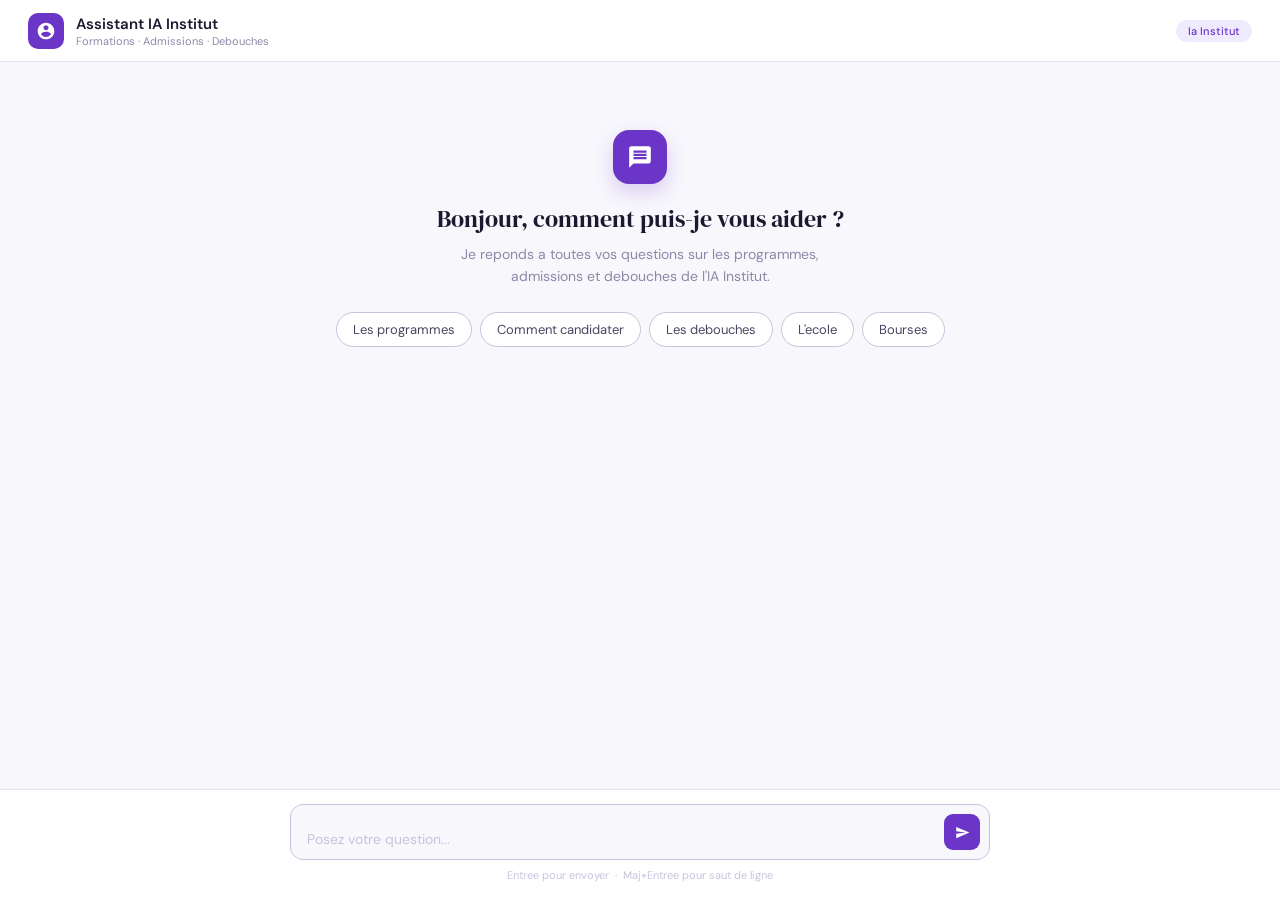
<file: templates/index.html>
<!DOCTYPE html>
<html lang="fr">
<head>
  <meta charset="UTF-8" />
  <meta name="viewport" content="width=device-width, initial-scale=1.0" />
  <title>Assistant IA Institut</title>
  <link href="https://fonts.googleapis.com/css2?family=DM+Sans:wght@300;400;500;600&family=DM+Serif+Display&display=swap" rel="stylesheet" />
  <link rel="stylesheet" href="/static/style.css" />
</head>
<body>

  <header>
    <div class="logo-box">
      <svg viewBox="0 0 24 24"><path d="M12 2C6.48 2 2 6.48 2 12s4.48 10 10 10 10-4.48 10-10S17.52 2 12 2zm0 3c1.66 0 3 1.34 3 3s-1.34 3-3 3-3-1.34-3-3 1.34-3 3-3zm0 14.2c-2.5 0-4.71-1.28-6-3.22.03-1.99 4-3.08 6-3.08 1.99 0 5.97 1.09 6 3.08-1.29 1.94-3.5 3.22-6 3.22z"/></svg>
    </div>
    <div class="header-info">
      <h1>Assistant IA Institut</h1>
      <p>Formations · Admissions · Debouches</p>
    </div>
    <span class="pill">Ia Institut</span>
  </header>

  <div id="chat-container">
    <div id="inner">
      <div id="welcome">
        <div class="welcome-icon">
          <svg viewBox="0 0 24 24"><path d="M20 2H4c-1.1 0-2 .9-2 2v18l4-4h14c1.1 0 2-.9 2-2V4c0-1.1-.9-2-2-2zm-2 12H6v-2h12v2zm0-3H6V9h12v2zm0-3H6V6h12v2z"/></svg>
        </div>
        <h2>Bonjour, comment puis-je vous aider ?</h2>
        <p>Je reponds a toutes vos questions sur les programmes, admissions et debouches de l'IA Institut.</p>
        <div id="suggestions">
          <button class="chip" data-q="Quels programmes sont disponibles ?">Les programmes</button>
          <button class="chip" data-q="Comment candidater a l'ecole ?">Comment candidater</button>
          <button class="chip" data-q="Quels sont les debouches apres la formation ?">Les debouches</button>
          <button class="chip" data-q="Qu'est-ce que l'IA Institut ?">L'ecole</button>
          <button class="chip" data-q="Y a-t-il des bourses disponibles ?">Bourses</button>
        </div>
      </div>
    </div>
  </div>

  <div id="input-bar">
    <div id="input-box">
      <textarea id="user-input" placeholder="Posez votre question..." rows="1"></textarea>
      <button id="send-btn">
        <svg viewBox="0 0 24 24"><path d="M2.01 21L23 12 2.01 3 2 10l15 2-15 2z"/></svg>
      </button>
    </div>
    <p class="hint">Entree pour envoyer &nbsp;&middot;&nbsp; Maj+Entree pour saut de ligne</p>
  </div>

  <script src="/static/chat.js"></script>
</body>
</html>
</file>
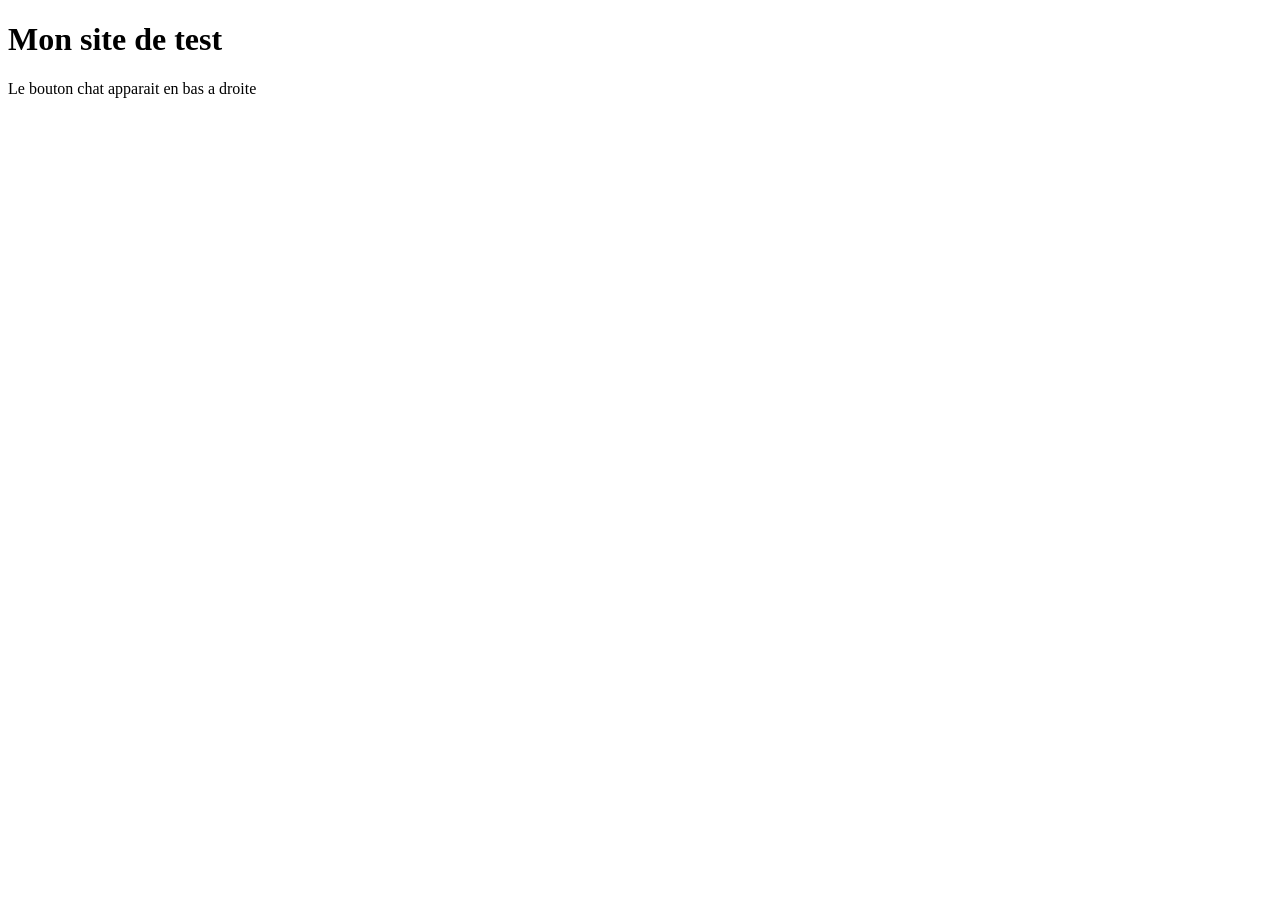
<file: test.html>
<!DOCTYPE html>
<html>
<head><title>Test</title></head>
<body>
  <h1>Mon site de test</h1>
  <p>Le bouton chat apparait en bas a droite</p>

  <script src="http://localhost:5000/embed.js"></script>
</body>
</html>
</file>
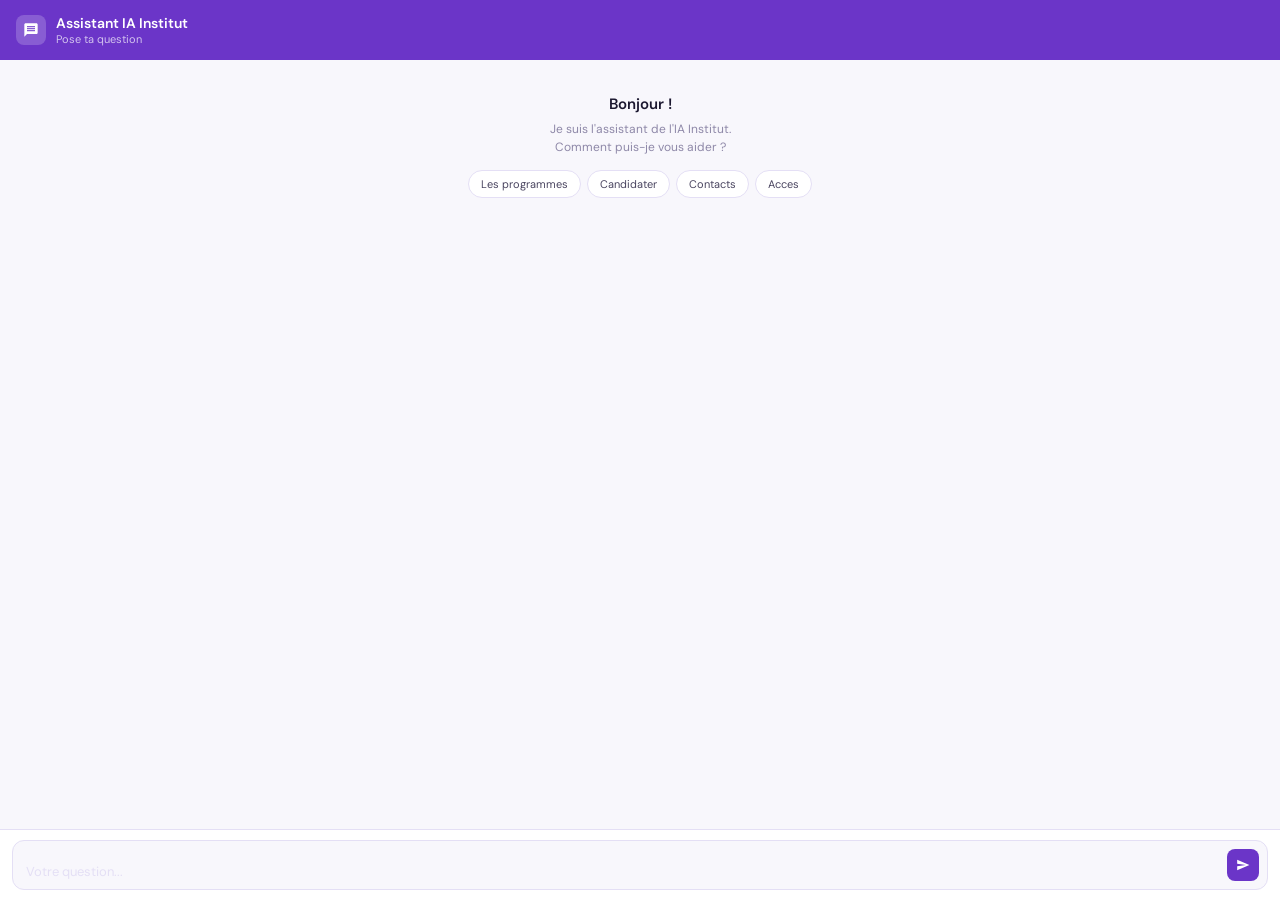
<file: templates/overlay.html>
<!DOCTYPE html>
<html lang="fr">
<head>
  <meta charset="UTF-8"/>
  <meta name="viewport" content="width=device-width, initial-scale=1.0"/>
  <title>Assistant IA Institut</title>
  <link href="https://fonts.googleapis.com/css2?family=DM+Sans:wght@300;400;500;600&display=swap" rel="stylesheet"/>
  <style>
    *, *::before, *::after { margin:0; padding:0; box-sizing:border-box; }
    :root {
      --v: #6B35C8; --vl: #8B55E8; --vp: #F0EAFF;
      --w: #fff; --bg: #F8F7FC; --b: #E4DFF5;
      --gm: #8E88A8; --gd: #4A4560; --t: #1C1830;
    }
    html, body { height:100%; font-family:'DM Sans',sans-serif; background:var(--bg); color:var(--t); }
    body { display:flex; flex-direction:column; height:100vh; overflow:hidden; border-radius:16px; }

    header {
      background:var(--v); padding:14px 16px;
      display:flex; align-items:center; gap:10px; flex-shrink:0;
    }
    .h-icon { width:30px; height:30px; background:rgba(255,255,255,0.2); border-radius:8px; display:flex; align-items:center; justify-content:center; }
    .h-icon svg { width:16px; height:16px; fill:white; }
    .h-title { color:white; font-size:14px; font-weight:600; }
    .h-sub { color:rgba(255,255,255,0.7); font-size:11px; }

    #chat { flex:1; overflow-y:auto; padding:14px; display:flex; flex-direction:column; gap:12px; scroll-behavior:smooth; }
    #chat::-webkit-scrollbar { width:3px; }
    #chat::-webkit-scrollbar-thumb { background:var(--b); border-radius:3px; }

    #inner { display:flex; flex-direction:column; gap:12px; }

    #welcome { text-align:center; padding:20px 10px; }
    #welcome h3 { font-size:15px; font-weight:600; margin-bottom:6px; }
    #welcome p { font-size:12px; color:var(--gm); margin-bottom:14px; line-height:1.5; }
    .chips { display:flex; flex-wrap:wrap; gap:6px; justify-content:center; }
    .chip { background:var(--w); border:1.5px solid var(--b); color:var(--gd); font-family:'DM Sans',sans-serif; font-size:11px; padding:6px 12px; border-radius:20px; cursor:pointer; transition:all 0.15s; }
    .chip:hover { border-color:var(--v); color:var(--v); background:var(--vp); }

    .msg { display:flex; gap:8px; align-items:flex-end; }
    .msg.user { flex-direction:row-reverse; }
    .av { width:26px; height:26px; border-radius:8px; display:flex; align-items:center; justify-content:center; flex-shrink:0; }
    .msg.bot .av { background:var(--v); }
    .msg.user .av { background:var(--b); }
    .av svg { width:13px; height:13px; }
    .msg.bot .av svg { fill:white; }
    .msg.user .av svg { fill:var(--gm); }
    .bbl { padding:10px 13px; border-radius:14px; font-size:13px; line-height:1.6; max-width:82%; }
    .msg.bot .bbl { background:var(--w); border:1px solid var(--b); border-bottom-left-radius:3px; }
    .msg.user .bbl { background:var(--v); color:white; border-bottom-right-radius:3px; }

    .dots { display:flex; gap:4px; padding:3px 0; align-items:center; }
    .dots span { width:6px; height:6px; border-radius:50%; background:var(--b); animation:dot 1.2s ease-in-out infinite; }
    .dots span:nth-child(2) { animation-delay:0.2s; }
    .dots span:nth-child(3) { animation-delay:0.4s; }
    @keyframes dot { 0%,60%,100%{transform:scale(1);opacity:0.4} 30%{transform:scale(1.4);opacity:1;background:var(--v)} }

    #bar { background:var(--w); border-top:1px solid var(--b); padding:10px 12px; flex-shrink:0; }
    #box { display:flex; align-items:flex-end; gap:8px; background:var(--bg); border:1.5px solid var(--b); border-radius:12px; padding:8px 8px 8px 13px; transition:border-color 0.2s; }
    #box:focus-within { border-color:var(--v); background:var(--w); }
    #inp { flex:1; background:transparent; border:none; outline:none; font-family:'DM Sans',sans-serif; font-size:13px; color:var(--t); resize:none; max-height:80px; line-height:1.5; }
    #inp::placeholder { color:var(--b); }
    #sbtn { width:32px; height:32px; background:var(--v); border:none; border-radius:8px; cursor:pointer; display:flex; align-items:center; justify-content:center; flex-shrink:0; transition:background 0.15s; }
    #sbtn:hover { background:var(--vl); }
    #sbtn:disabled { background:var(--b); cursor:not-allowed; }
    #sbtn svg { width:14px; height:14px; fill:white; }
  </style>
</head>
<body>
  <header>
    <div class="h-icon">
      <svg viewBox="0 0 24 24"><path d="M20 2H4c-1.1 0-2 .9-2 2v18l4-4h14c1.1 0 2-.9 2-2V4c0-1.1-.9-2-2-2zm-2 12H6v-2h12v2zm0-3H6V9h12v2zm0-3H6V6h12v2z"/></svg>
    </div>
    <div>
      <div class="h-title">Assistant IA Institut</div>
      <div class="h-sub">Pose ta question</div>
    </div>
  </header>

  <div id="chat">
    <div id="inner">
      <div id="welcome">
        <h3>Bonjour !</h3>
        <p>Je suis l'assistant de l'IA Institut.<br>Comment puis-je vous aider ?</p>
        <div class="chips" id="suggestions">
          <button class="chip" data-q="Quels programmes sont disponibles ?">Les programmes</button>
          <button class="chip" data-q="Comment candidater ?">Candidater</button>
          <button class="chip" data-q="Qui contacter a l'ecole ?">Contacts</button>
          <button class="chip" data-q="Ou se trouve l'ecole ?">Acces</button>
        </div>
      </div>
    </div>
  </div>

  <div id="bar">
    <div id="box">
      <textarea id="inp" placeholder="Votre question..." rows="1"></textarea>
      <button id="sbtn">
        <svg viewBox="0 0 24 24"><path d="M2.01 21L23 12 2.01 3 2 10l15 2-15 2z"/></svg>
      </button>
    </div>
  </div>

  <script>
    var inner = document.getElementById("inner");
    var chat  = document.getElementById("chat");
    var inp   = document.getElementById("inp");
    var sbtn  = document.getElementById("sbtn");
    var gone  = false;

    document.querySelectorAll(".chip").forEach(function(b) {
      b.addEventListener("click", function() { inp.value = b.getAttribute("data-q"); send(); });
    });
    sbtn.addEventListener("click", send);
    inp.addEventListener("keydown", function(e) {
      if (e.key === "Enter" && !e.shiftKey) { e.preventDefault(); send(); }
    });
    inp.addEventListener("input", function() {
      inp.style.height = "auto";
      inp.style.height = Math.min(inp.scrollHeight, 80) + "px";
    });

    function rmWelcome() {
      if (!gone) { var w = document.getElementById("welcome"); if (w) w.remove(); gone = true; }
    }

    function botAv() {
      var d = document.createElement("div"); d.className = "av";
      d.innerHTML = '<svg viewBox="0 0 24 24"><path d="M20 2H4c-1.1 0-2 .9-2 2v18l4-4h14c1.1 0 2-.9 2-2V4c0-1.1-.9-2-2-2zm-2 12H6v-2h12v2zm0-3H6V9h12v2zm0-3H6V6h12v2z"/></svg>';
      return d;
    }
    function usrAv() {
      var d = document.createElement("div"); d.className = "av";
      d.innerHTML = '<svg viewBox="0 0 24 24"><path d="M12 12c2.7 0 4.8-2.1 4.8-4.8S14.7 2.4 12 2.4 7.2 4.5 7.2 7.2 9.3 12 12 12zm0 2.4c-3.2 0-9.6 1.6-9.6 4.8v2.4h19.2v-2.4c0-3.2-6.4-4.8-9.6-4.8z"/></svg>';
      return d;
    }

    function addMsg(text, isUser) {
      rmWelcome();
      var row = document.createElement("div"); row.className = "msg " + (isUser ? "user" : "bot");
      var bbl = document.createElement("div"); bbl.className = "bbl";
      if (isUser) { bbl.textContent = text; row.appendChild(usrAv()); row.appendChild(bbl); }
      else { bbl.innerHTML = text.replace(/\n/g, "<br>"); row.appendChild(botAv()); row.appendChild(bbl); }
      inner.appendChild(row);
      chat.scrollTop = chat.scrollHeight;
    }

    function showDots() {
      rmWelcome();
      var row = document.createElement("div"); row.className = "msg bot"; row.id = "typing";
      var bbl = document.createElement("div"); bbl.className = "bbl";
      bbl.innerHTML = '<div class="dots"><span></span><span></span><span></span></div>';
      row.appendChild(botAv()); row.appendChild(bbl);
      inner.appendChild(row); chat.scrollTop = chat.scrollHeight;
    }

    function hideDots() { var e = document.getElementById("typing"); if (e) e.remove(); }

    function send() {
      var text = inp.value.trim(); if (!text) return;
      addMsg(text, true); inp.value = ""; inp.style.height = "auto";
      sbtn.disabled = true; showDots();
      fetch("/chat", { method:"POST", headers:{"Content-Type":"application/json"}, body:JSON.stringify({message:text}) })
        .then(function(r){ return r.json(); })
        .then(function(d){ hideDots(); addMsg(d.response || "Erreur.", false); })
        .catch(function(){ hideDots(); addMsg("Erreur de connexion.", false); })
        .finally(function(){ sbtn.disabled = false; inp.focus(); });
    }
  </script>
</body>
</html>
</file>
<file: static/style.css>
*, *::before, *::after {
  margin: 0; padding: 0; box-sizing: border-box;
}

:root {
  --violet:       #6B35C8;
  --violet-hover: #8B55E8;
  --violet-pale:  #F0EAFF;
  --white:        #FFFFFF;
  --bg:           #F8F7FC;
  --border:       #E4DFF5;
  --gray-light:   #C8C3DC;
  --gray-mid:     #8E88A8;
  --gray-dark:    #4A4560;
  --text:         #1C1830;
}

html, body {
  height: 100%;
  font-family: 'DM Sans', sans-serif;
  background: var(--bg);
  color: var(--text);
}

body {
  display: flex;
  flex-direction: column;
  height: 100vh;
  overflow: hidden;
}

/* HEADER */
header {
  background: var(--white);
  border-bottom: 1px solid var(--border);
  height: 62px;
  padding: 0 28px;
  display: flex;
  align-items: center;
  gap: 12px;
  flex-shrink: 0;
}

.logo-box {
  width: 36px; height: 36px;
  background: var(--violet);
  border-radius: 10px;
  display: flex; align-items: center; justify-content: center;
}

.logo-box svg { width: 20px; height: 20px; fill: white; }

.header-info h1 { font-size: 15px; font-weight: 600; }
.header-info p  { font-size: 11px; color: var(--gray-mid); }

.pill {
  margin-left: auto;
  background: var(--violet-pale);
  color: var(--violet);
  font-size: 11px; font-weight: 500;
  padding: 4px 12px;
  border-radius: 20px;
}

/* CHAT */
#chat-container {
  flex: 1;
  overflow-y: auto;
  padding: 28px 20px;
  scroll-behavior: smooth;
}

#chat-container::-webkit-scrollbar { width: 4px; }
#chat-container::-webkit-scrollbar-thumb { background: var(--gray-light); border-radius: 4px; }

#inner {
  max-width: 700px;
  margin: 0 auto;
  display: flex;
  flex-direction: column;
  gap: 18px;
}

/* WELCOME */
#welcome {
  text-align: center;
  padding: 40px 20px;
}

.welcome-icon {
  width: 54px; height: 54px;
  background: var(--violet);
  border-radius: 16px;
  display: flex; align-items: center; justify-content: center;
  margin: 0 auto 18px;
  box-shadow: 0 8px 20px rgba(107,53,200,0.22);
}

.welcome-icon svg { width: 26px; height: 26px; fill: white; }

#welcome h2 {
  font-family: 'DM Serif Display', serif;
  font-size: 24px; font-weight: 400;
  margin-bottom: 8px;
}

#welcome p {
  font-size: 14px; color: var(--gray-mid);
  line-height: 1.6; max-width: 360px;
  margin: 0 auto 24px;
}

#suggestions {
  display: flex; flex-wrap: wrap; gap: 8px;
  justify-content: center;
}

.chip {
  background: var(--white);
  border: 1.5px solid var(--gray-light);
  color: var(--gray-dark);
  font-family: 'DM Sans', sans-serif;
  font-size: 13px;
  padding: 8px 16px;
  border-radius: 22px;
  cursor: pointer;
  transition: all 0.16s;
}

.chip:hover {
  border-color: var(--violet);
  color: var(--violet);
  background: var(--violet-pale);
}

/* MESSAGES */
.msg {
  display: flex;
  gap: 10px;
  align-items: flex-end;
  animation: fadeUp 0.22s ease;
}

.msg.user { flex-direction: row-reverse; }

@keyframes fadeUp {
  from { opacity: 0; transform: translateY(8px); }
  to   { opacity: 1; transform: translateY(0); }
}

.av {
  width: 30px; height: 30px;
  border-radius: 9px;
  display: flex; align-items: center; justify-content: center;
  flex-shrink: 0;
}

.msg.bot .av  { background: var(--violet); }
.msg.user .av { background: var(--border); }
.av svg { width: 15px; height: 15px; }
.msg.bot  .av svg { fill: white; }
.msg.user .av svg { fill: var(--gray-mid); }

.bbl {
  padding: 12px 16px;
  border-radius: 16px;
  font-size: 14px; line-height: 1.65;
  max-width: 76%;
}

.msg.bot  .bbl { background: var(--white); border: 1px solid var(--border); border-bottom-left-radius: 4px; }
.msg.user .bbl { background: var(--violet); color: white; border-bottom-right-radius: 4px; }

/* TYPING */
.dots { display: flex; gap: 4px; padding: 4px 0; align-items: center; }
.dots span {
  width: 6px; height: 6px; border-radius: 50%;
  background: var(--gray-light);
  animation: dot 1.2s ease-in-out infinite;
}
.dots span:nth-child(2) { animation-delay: 0.2s; }
.dots span:nth-child(3) { animation-delay: 0.4s; }

@keyframes dot {
  0%, 60%, 100% { transform: scale(1); opacity: 0.4; }
  30% { transform: scale(1.4); opacity: 1; background: var(--violet); }
}

/* INPUT */
#input-bar {
  background: var(--white);
  border-top: 1px solid var(--border);
  padding: 14px 20px 18px;
  flex-shrink: 0;
}

#input-box {
  max-width: 700px; margin: 0 auto;
  display: flex; align-items: flex-end; gap: 8px;
  background: var(--bg);
  border: 1.5px solid var(--gray-light);
  border-radius: 13px;
  padding: 9px 9px 9px 16px;
  transition: border-color 0.2s;
}

#input-box:focus-within {
  border-color: var(--violet);
  background: var(--white);
}

#user-input {
  flex: 1;
  background: transparent; border: none; outline: none;
  font-family: 'DM Sans', sans-serif;
  font-size: 14px; color: var(--text);
  resize: none; max-height: 110px; line-height: 1.5;
}

#user-input::placeholder { color: var(--gray-light); }

#send-btn {
  width: 36px; height: 36px;
  background: var(--violet); border: none; border-radius: 9px;
  cursor: pointer; flex-shrink: 0;
  display: flex; align-items: center; justify-content: center;
  transition: background 0.16s;
}

#send-btn:hover    { background: var(--violet-hover); }
#send-btn:disabled { background: var(--gray-light); cursor: not-allowed; }
#send-btn svg { width: 15px; height: 15px; fill: white; }

.hint {
  text-align: center;
  font-size: 11px; color: var(--gray-light);
  margin-top: 8px;
}
</file>
